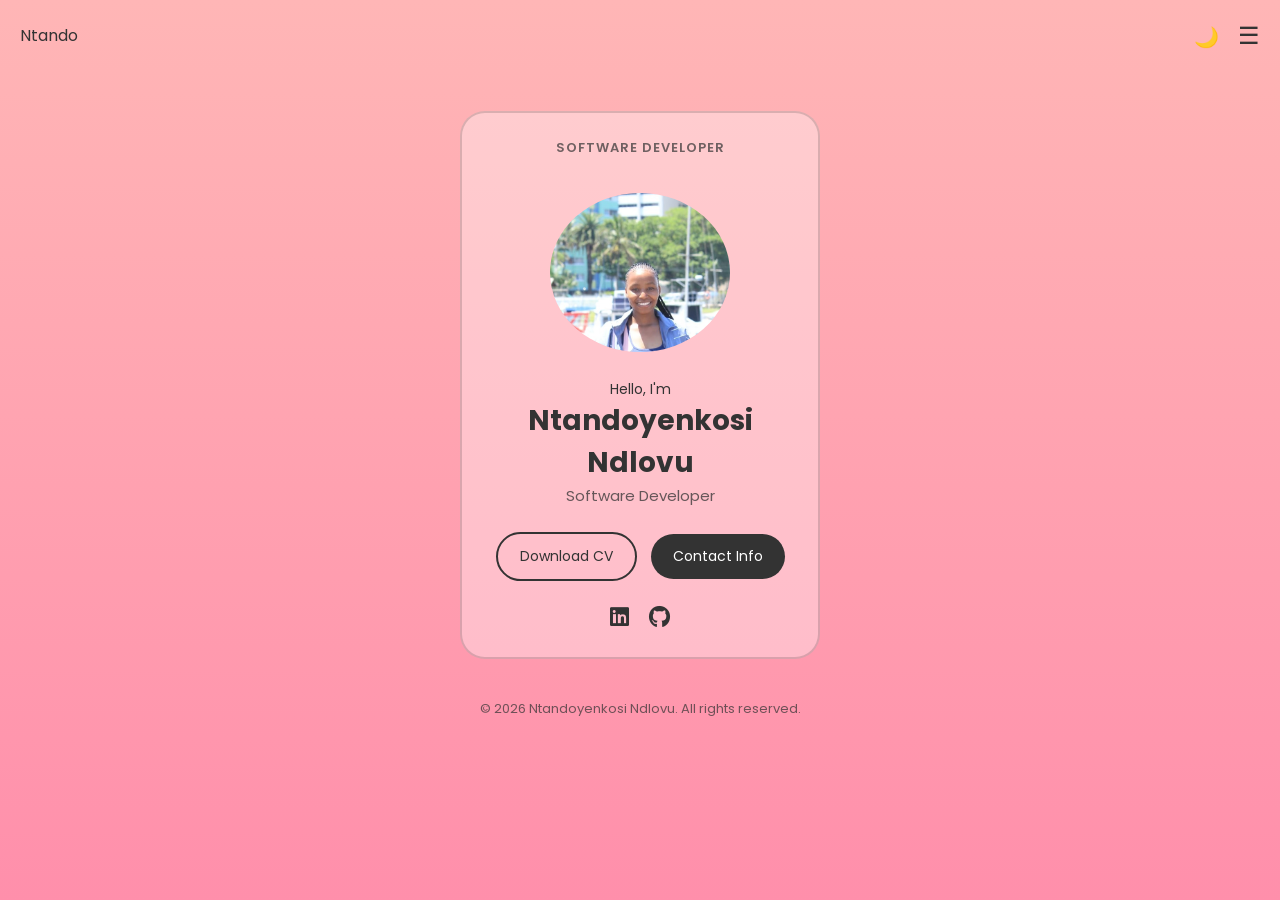
<file: index.html>
<!DOCTYPE html>
<html lang="en">
<head>
  <meta charset="UTF-8">
  <meta name="viewport" content="width=device-width, initial-scale=1.0">
  <title>Ntandoyenkosi | Software Developer</title>

  <link rel="preconnect" href="https://fonts.googleapis.com">
  <link rel="preconnect" href="https://fonts.gstatic.com" crossorigin>
  <link href="https://fonts.googleapis.com/css2?family=Poppins:wght@300;400;500;600;700&display=swap" rel="stylesheet">

  <link rel="stylesheet" href="css/style.css">
  <script src="js/script.js" defer></script>

  <link rel="stylesheet" href="https://cdnjs.cloudflare.com/ajax/libs/font-awesome/6.5.0/css/all.min.css">
</head>
<body>

<header class="header">
  <div class="logo">Ntando</div>
  <div>
    <span class="toggle" onclick="toggleTheme()">🌙</span>
    <span class="menu" onclick="toggleMenu()">☰</span>
  </div>
</header>

<nav id="navMenu" class="nav-menu">
  <a href="index.html">Home</a>
  <a href="about.html">About</a>
  <a href="skills.html">Skills</a>
  <a href="contact.html">Contact</a>
</nav>

<section class="home-wrapper">
  <p class="home-role">SOFTWARE DEVELOPER</p>

  <div class="home-image">
    <img src="images/nta.jpeg" alt="Ntandoyenkosi">
  </div>

  <p class="home-intro">Hello, I'm</p>
  <h1 class="home-name">Ntandoyenkosi Ndlovu</h1>
  <p class="home-title">Software Developer</p>

  <div>
    <a href="Ntandoyenkosi_Ndlovu_CV.pdf" download class="btn outline">
  Download CV
</a>

    <a href="contact.html" class="btn dark">Contact Info</a>
  </div>

  <div class="home-socials">
    <a href="https://www.linkedin.com/in/ntandoyenkosi-ndlovu-57b8863a6/" target="_blank">
      <i class="fab fa-linkedin"></i>
    </a>
    <a href="https://github.com/NtandoyenkosiNdlovu" target="_blank">
      <i class="fab fa-github"></i>
    </a>
  </div>
</section>

<footer class="footer">
  © 2026 Ntandoyenkosi Ndlovu. All rights reserved.
</footer>

</body>
</html>
</file>
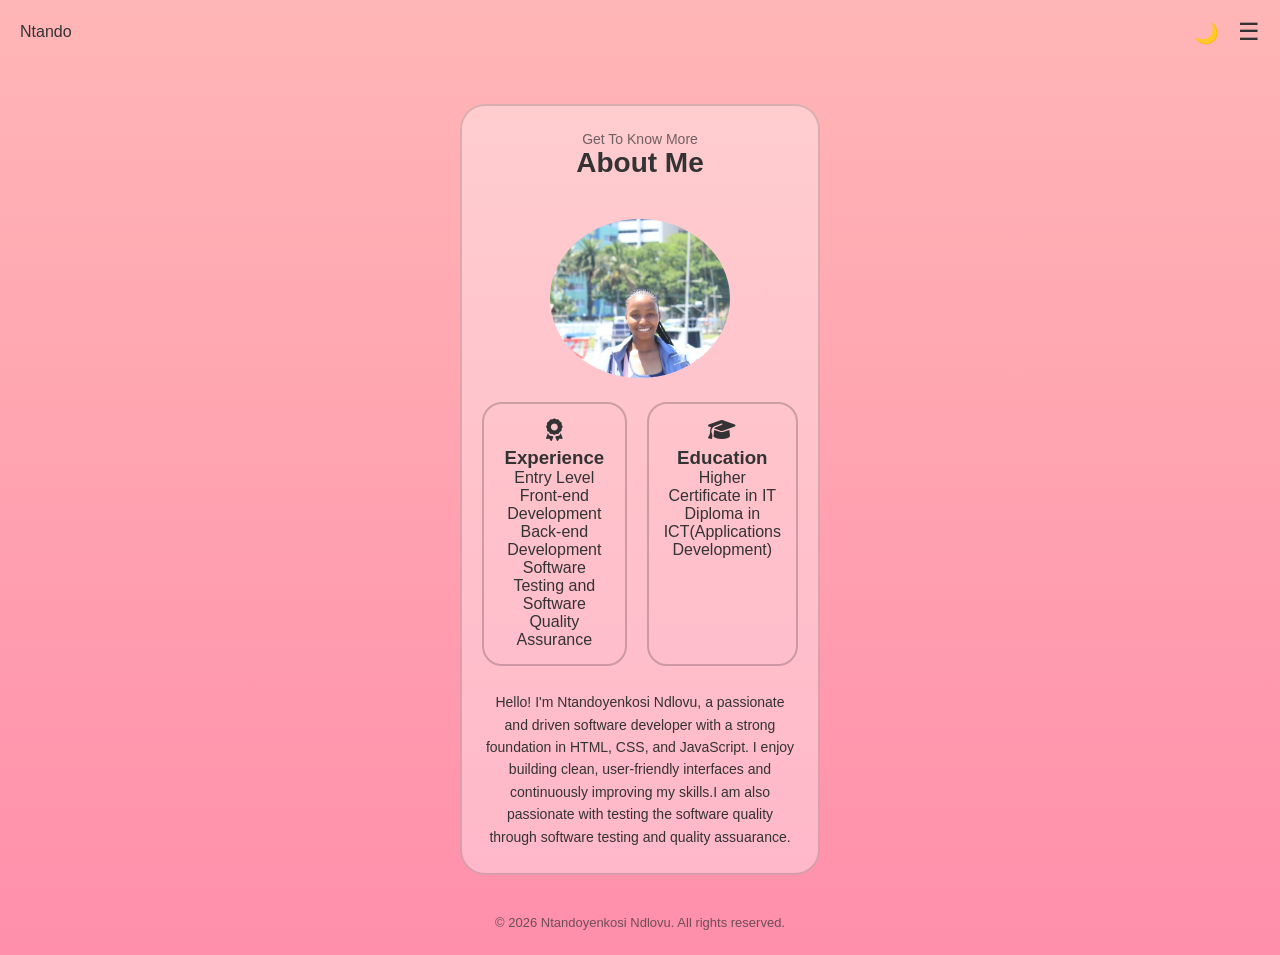
<file: about.html>
<!DOCTYPE html>
<html lang="en">
<head>
  <meta charset="UTF-8">
  <meta name="viewport" content="width=device-width, initial-scale=1.0">
  <title>About Me</title>

  <link rel="stylesheet" href="css/style.css">
  <script src="js/script.js" defer></script>

  <link rel="stylesheet" href="https://cdnjs.cloudflare.com/ajax/libs/font-awesome/6.5.0/css/all.min.css">
</head>
<body>

<header class="header">
  <div class="logo">Ntando</div>
  <div>
    <span class="toggle" onclick="toggleTheme()">🌙</span>
    <span class="menu" onclick="toggleMenu()">☰</span>
  </div>
</header>

<nav id="navMenu" class="nav-menu">
  <a href="index.html">Home</a>
  <a href="about.html">About</a>
  <a href="skills.html">Skills</a>
  <a href="contact.html">Contact</a>
</nav>

<section class="about-wrapper">
  <p class="about-small">Get To Know More</p>
  <h1 class="about-title">About Me</h1>

  <div class="about-image">
    <img src="images/nta.jpeg" alt="Ntandoyenkosi">
  </div>

  <div class="about-boxes">
    <div class="about-card">
      <i class="fas fa-award about-icon"></i>
      <h3>Experience</h3>
      <p>Entry Level</p>
      <p>Front-end Development</p>
      <p>Back-end Development</p>
      <p>Software Testing and Software Quality Assurance</p>
    </div>

    <div class="about-card">
      <i class="fas fa-graduation-cap about-icon"></i>
      <h3>Education</h3>
      <p>Higher Certificate in IT</p>
      <P>Diploma in ICT(Applications Development)</p>
    </div>
  </div>


  <p class="about-text">
    Hello! I'm Ntandoyenkosi Ndlovu, a passionate and driven software developer with a strong foundation in HTML, CSS, and JavaScript. I enjoy building clean, user-friendly interfaces and continuously improving my skills.I am also passionate with testing the software quality through software testing and quality assuarance.
  </p>
</section>

<footer class="footer">
  © 2026 Ntandoyenkosi Ndlovu. All rights reserved.
</footer>

</body>
</html>
</file>
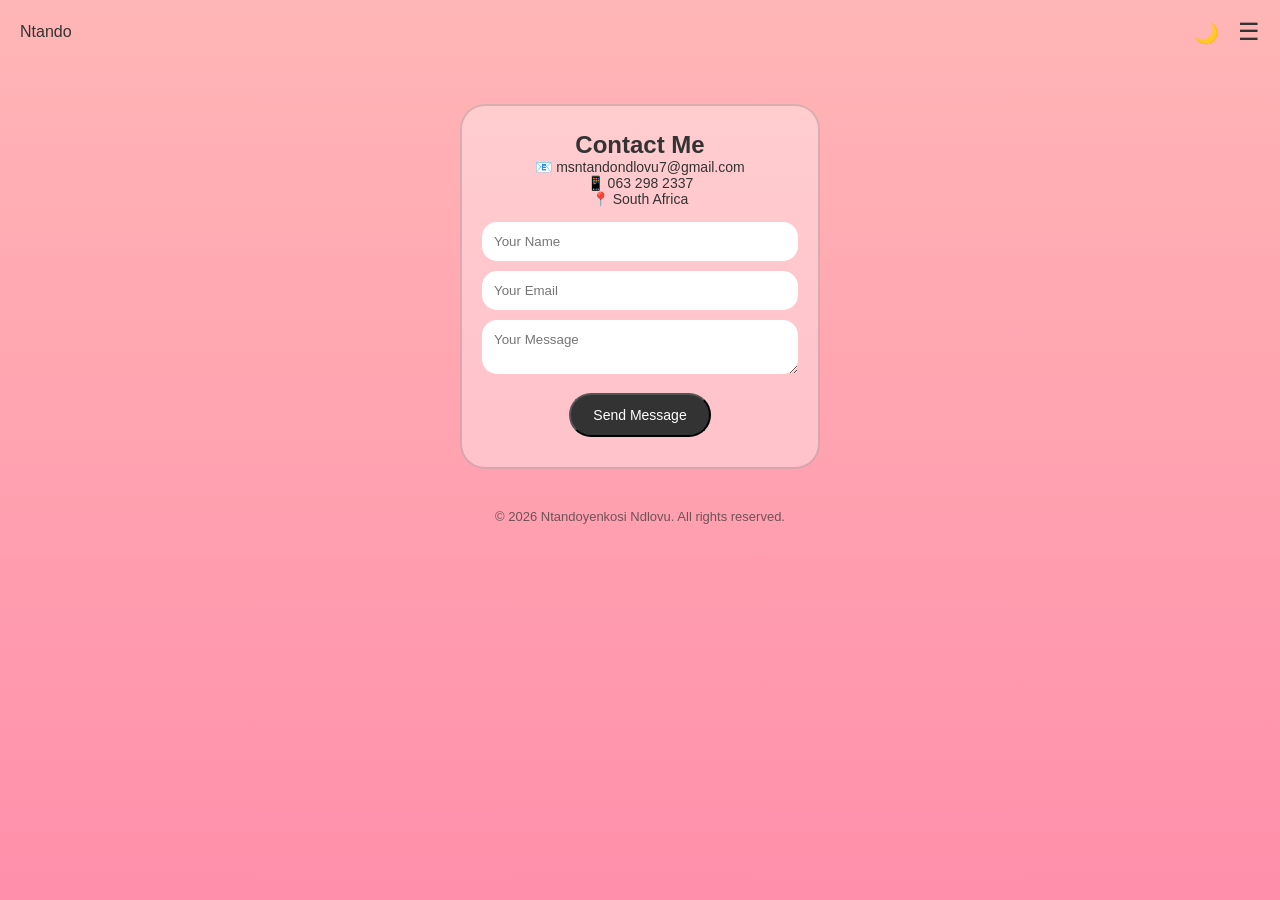
<file: contact.html>
<!DOCTYPE html>
<html lang="en">
<head>
  <meta charset="UTF-8">
  <meta name="viewport" content="width=device-width, initial-scale=1.0">
  <title>Contact</title>

  <link rel="stylesheet" href="css/style.css">
  <script src="js/script.js" defer></script>
</head>
<body>

<header class="header">
  <div class="logo">Ntando</div>
  <div>
    <span class="toggle" onclick="toggleTheme()">🌙</span>
    <span class="menu" onclick="toggleMenu()">☰</span>
  </div>
</header>

<nav id="navMenu" class="nav-menu">
  <a href="index.html">Home</a>
  <a href="about.html">About</a>
  <a href="skills.html">Skills</a>
  <a href="contact.html">Contact</a>
</nav>

<section class="page-card">
  <h1>Contact Me</h1>

  <div class="contact-details">
    <p>📧 msntandondlovu7@gmail.com</p>
    <p>📱 063 298 2337</p>
    <p>📍 South Africa</p>
  </div>

  <form class="contact-form">
    <input type="text" placeholder="Your Name" required>
    <input type="email" placeholder="Your Email" required>
    <textarea placeholder="Your Message"></textarea>
    <button class="btn dark">Send Message</button>
  </form>
</section>

<footer class="footer">
  © 2026 Ntandoyenkosi Ndlovu. All rights reserved.
</footer>

</body>
</html>
</file>
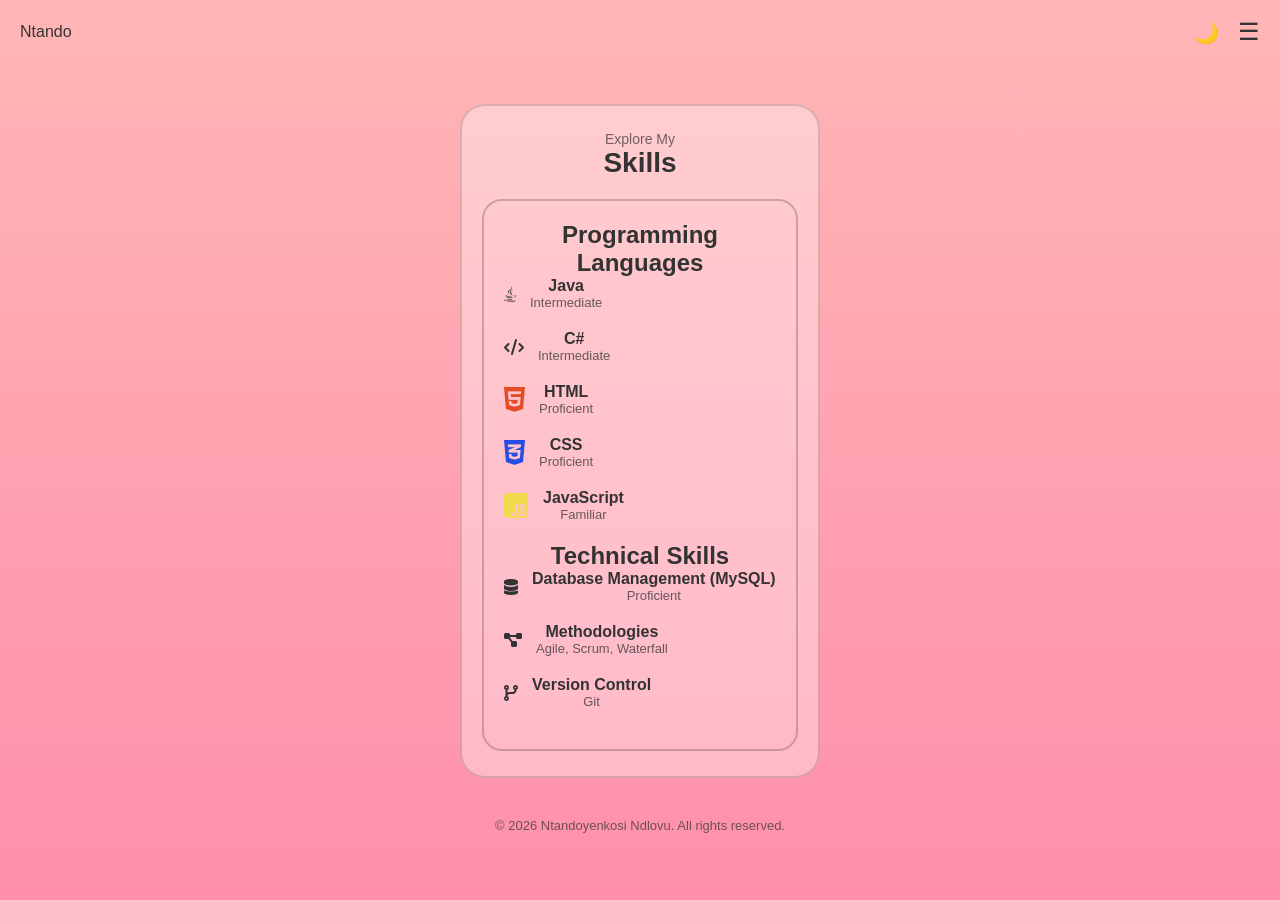
<file: skills.html>
<!DOCTYPE html>
<html lang="en">
<head>
  <meta charset="UTF-8">
  <meta name="viewport" content="width=device-width, initial-scale=1.0">
  <title>Skills</title>

  <link rel="stylesheet" href="css/style.css">
  <script src="js/script.js" defer></script>

  <link rel="stylesheet" href="https://cdnjs.cloudflare.com/ajax/libs/font-awesome/6.5.0/css/all.min.css">
</head>
<body>

<header class="header">
  <div class="logo">Ntando</div>
  <div>
    <span class="toggle" onclick="toggleTheme()">🌙</span>
    <span class="menu" onclick="toggleMenu()">☰</span>
  </div>
</header>

<nav id="navMenu" class="nav-menu">
  <a href="index.html">Home</a>
  <a href="about.html">About</a>
  <a href="skills.html">Skills</a>
  <a href="contact.html">Contact</a>
</nav>

<section class="skills-wrapper">
  <p class="skills-small">Explore My</p>
  <h1 class="skills-title">Skills</h1>

  <div class="skills-box">
    <!-- Programming Languages -->
    <h2 class="skills-subtitle">Programming Languages</h2>

    <div class="skill-item">
      <div class="skill-left">
        <i class="fab fa-java java-icon"></i>
        <div>
          <p class="skill-name">Java</p>
          <p class="skill-level">Intermediate</p>
        </div>
      </div>
    </div>

    <div class="skill-item">
      <div class="skill-left">
        <i class="fas fa-code csharp-icon"></i>
        <div>
          <p class="skill-name">C#</p>
          <p class="skill-level">Intermediate</p>
        </div>
      </div>
    </div>

    <div class="skill-item">
      <div class="skill-left">
        <i class="fab fa-html5 html-icon"></i>
        <div>
          <p class="skill-name">HTML</p>
          <p class="skill-level">Proficient</p>
        </div>
      </div>
    </div>

    <div class="skill-item">
      <div class="skill-left">
        <i class="fab fa-css3-alt css-icon"></i>
        <div>
          <p class="skill-name">CSS</p>
          <p class="skill-level">Proficient</p>
        </div>
      </div>
    </div>

    <div class="skill-item">
      <div class="skill-left">
        <i class="fab fa-js-square js-icon"></i>
        <div>
          <p class="skill-name">JavaScript</p>
          <p class="skill-level">Familiar</p>
        </div>
      </div>
    </div>

    <!-- Technical Skills -->
    <h2 class="skills-subtitle">Technical Skills</h2>

    <div class="skill-item">
      <div class="skill-left">
        <i class="fas fa-database db-icon"></i>
        <div>
          <p class="skill-name">Database Management (MySQL)</p>
          <p class="skill-level">Proficient</p>
        </div>
      </div>
    </div>

    <div class="skill-item">
      <div class="skill-left">
        <i class="fas fa-project-diagram agile-icon"></i>
        <div>
          <p class="skill-name">Methodologies</p>
          <p class="skill-level">Agile, Scrum, Waterfall</p>
        </div>
      </div>
    </div>

    <div class="skill-item">
      <div class="skill-left">
        <i class="fas fa-code-branch git-icon"></i>
        <div>
          <p class="skill-name">Version Control</p>
          <p class="skill-level">Git</p>
        </div>
      </div>
    </div>
  </div>
</section>


<footer class="footer">
  © 2026 Ntandoyenkosi Ndlovu. All rights reserved.
</footer>

</body>
</html>
</file>
<file: css/style.css>
* {
  margin: 0;
  padding: 0;
  box-sizing: border-box;
  font-family: 'Poppins', sans-serif;
}

body {
  min-height: 100vh;
  background: linear-gradient(180deg, #ffb6b6, #ff8fab);
  color: #333;
  overflow-x: hidden;
}

body.dark {
  background: linear-gradient(180deg, #1c1c1c, #111);
  color: #f2f2f2;
}

a {
  text-decoration: none;
  color: inherit;
}

.header {
  display: flex;
  justify-content: space-between;
  align-items: center;
  padding: 18px 20px;
}

.menu {
  font-size: 24px;
  cursor: pointer;
}

.toggle {
  font-size: 20px;
  cursor: pointer;
  margin-right: 15px;
}

.nav-menu {
  position: fixed;
  top: 0;
  right: -100%;
  width: 70%;
  height: 100%;
  background: #ff8fab;
  padding: 80px 25px;
  transition: 0.3s ease;
  z-index: 1000;
}

body.dark .nav-menu {
  background: #222;
}

.nav-menu a {
  display: block;
  margin-bottom: 25px;
  font-size: 18px;
}

.nav-menu.show {
  right: 0;
}

.home-wrapper,
.skills-wrapper,
.about-wrapper,
.page-card {
  max-width: 360px;
  margin: 40px auto;
  padding: 25px 20px;
  border-radius: 25px;
  background: rgba(255, 255, 255, 0.35);
  border: 2px solid rgba(0, 0, 0, 0.15);
  text-align: center;
}

body.dark .home-wrapper,
body.dark .skills-wrapper,
body.dark .about-wrapper,
body.dark .page-card {
  background: rgba(0, 0, 0, 0.35);
  border-color: rgba(255,255,255,0.15);
}

.home-role {
  font-size: 13px;
  font-weight: 600;
  letter-spacing: 1px;
  opacity: 0.7;
  margin-bottom: 15px;
}

.home-image img,
.about-image img {
  width: 180px;
  border-radius: 50%;
  margin: 20px auto;
}

.home-intro {
  font-size: 14px;
}

.home-name {
  font-size: 28px;
  font-weight: 700;
}

.home-title {
  font-size: 15px;
  opacity: 0.75;
  margin-bottom: 20px;
}

.btn {
  padding: 12px 22px;
  border-radius: 25px;
  display: inline-block;
  margin: 5px;
  font-size: 14px;
}

.btn.outline {
  border: 2px solid currentColor;
}

.btn.dark {
  background: #333;
  color: #fff;
}

.home-socials {
  display: flex;
  justify-content: center;
  gap: 20px;
  margin-top: 20px;
}

.home-socials i {
  font-size: 22px;
}

.skills-small,
.about-small {
  font-size: 14px;
  opacity: 0.7;
}

.skills-title,
.about-title {
  font-size: 28px;
  font-weight: 700;
  margin-bottom: 20px;
}

.skills-box {
  border: 2px solid rgba(0,0,0,0.2);
  border-radius: 20px;
  padding: 20px;
}

.skill-item {
  margin-bottom: 20px;
}

.skill-left {
  display: flex;
  align-items: center;
  gap: 14px;
}

.skill-name {
  font-size: 16px;
  font-weight: 600;
}

.skill-level {
  font-size: 13px;
  opacity: 0.75;
}

.html-icon { color: #e34c26; font-size: 28px; }
.css-icon { color: #264de4; font-size: 28px; }
.js-icon { color: #f0db4f; font-size: 28px; }

.about-boxes {
  display: grid;
  grid-template-columns: 1fr 1fr;
  gap: 20px;
  margin-bottom: 25px;
}

.about-card {
  padding: 15px;
  border-radius: 20px;
  border: 2px solid rgba(0,0,0,0.2);
}

.about-icon {
  font-size: 22px;
  margin-bottom: 6px;
}

.about-text {
  font-size: 14px;
  line-height: 1.6;
}

.contact-details {
  font-size: 14px;
  margin-bottom: 15px;
}

.contact-form input,
.contact-form textarea {
  width: 100%;
  padding: 12px;
  margin-bottom: 10px;
  border-radius: 15px;
  border: none;
}

.footer {
  text-align: center;
  font-size: 13px;
  opacity: 0.7;
  margin: 25px 0;
}
</file>
